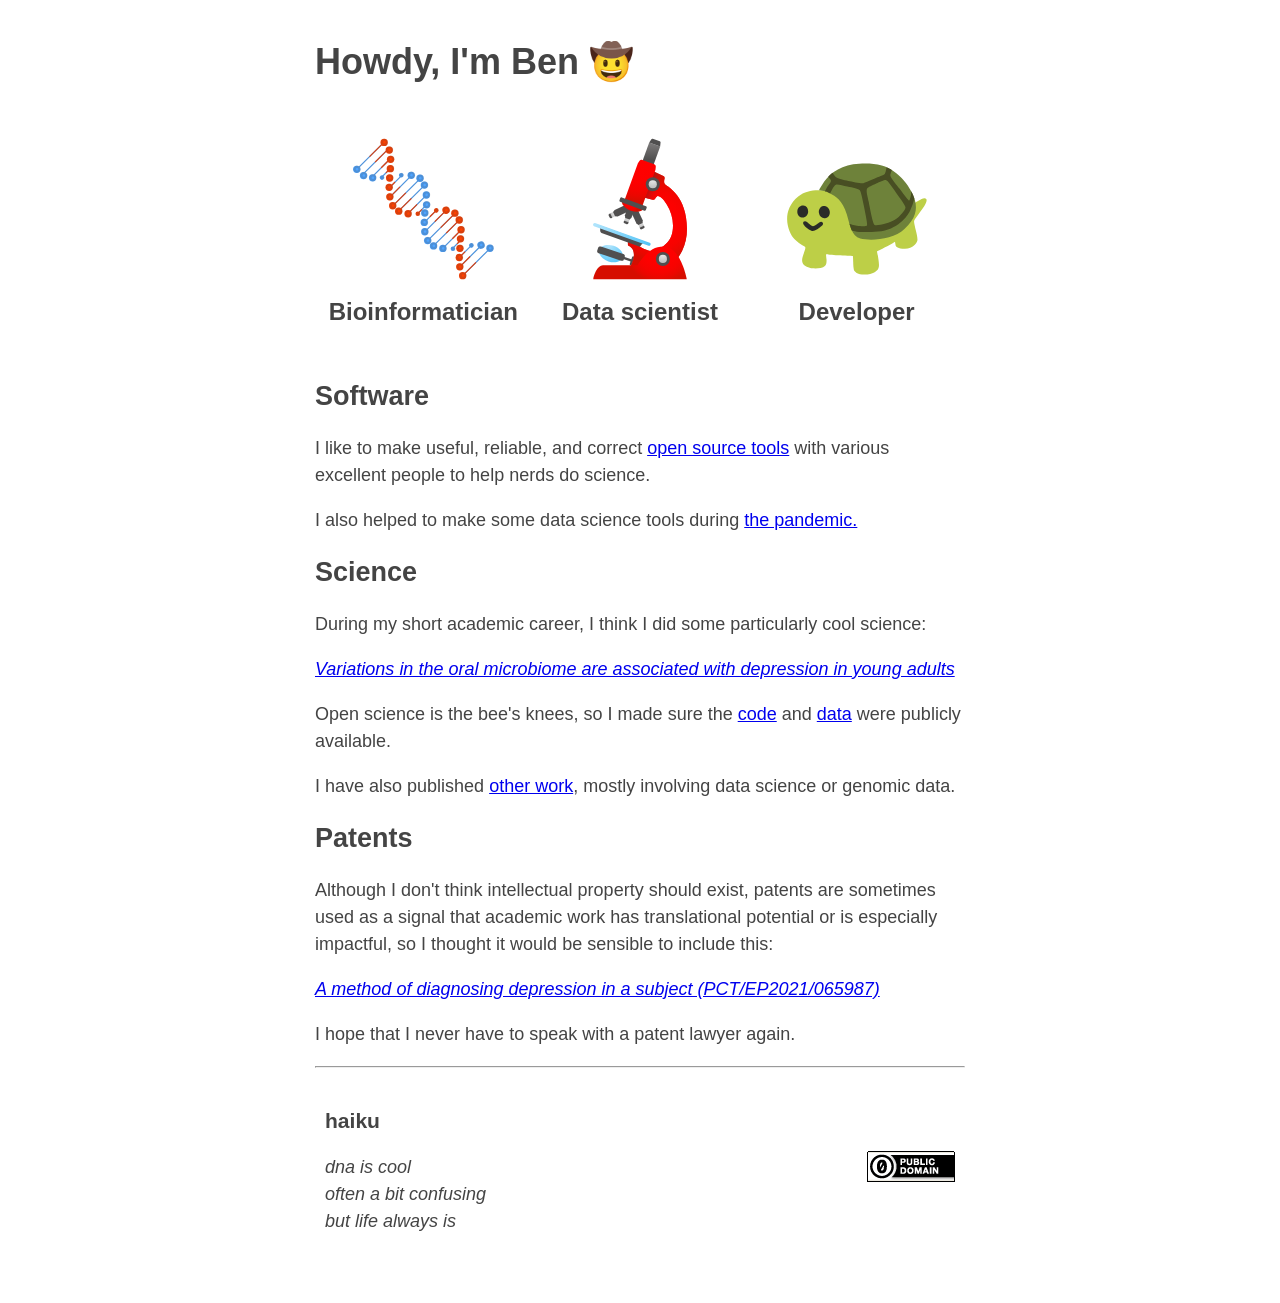
<file: index.html>
<!doctype html>
<html lang="en">

<head>
    <meta charset="utf-8" />
    <meta name="viewport" content="width=device-width, initial-scale=1.0">
    <title>nebfield</title>

    <link rel="stylesheet" href="css/style.css">
    <script async src="./dist/browser.js"> </script>
    <script async src="./js/cursor.js"> </script>
</head>

<body>
    <h1>Howdy, I'm Ben 🤠</h1>

    <br />

    <div class="flex-container">
        <div class="emoji-item">
            <img src="img/dna.svg" alt="Bioinformatician" />
            <div class="text">Bioinformatician</div>
        </div>
        <div class="emoji-item">
            <img src="img/microscope.svg" alt="Data scientist" />
            <div class="text">Data scientist</div>
        </div>
        <div class="emoji-item">
            <img src="img/turtle.svg" alt="Developer" />
            <div class="text">Developer</div>
        </div>
    </div>

    <br />

    <h2>Software</h2>

    <p>I like to make useful, reliable, and correct <a href="https://github.com/nebfield">open source tools</a> with various excellent people to help nerds do science. </p>

    <p>I also helped to make some data science tools during <a href="https://www.ulster.ac.uk/news/2020/july/ulster-researchers-support-the-response-to-covid-19">the pandemic.</a></p>

    <h2>Science</h2>

    <p>During my short academic career, I think I did some particularly cool science:</p>

    <p><cite><a href="https://www.nature.com/articles/s41598-021-94498-6">Variations in the oral microbiome are
                associated with depression in young adults</a></cite></p>

    <p>Open science is the bee's knees, so I made sure the <a
            href="https://github.com/nebfield/student-oral-wellbeing">code</a> and <a
            href="https://www.ebi.ac.uk/ena/browser/view/PRJEB44565">data</a> were publicly available.</p>

    <p>I have also published <a href="https://scholar.google.com/citations?user=XHbvdtcAAAAJ&hl=en&oi=ao">other
            work</a>, mostly involving data science or genomic data.</p>

    <h2>Patents</h2>

    <p>Although I don't think intellectual property should exist, patents are sometimes used as a signal that academic
        work has translational potential or is especially impactful, so I thought it would be sensible to include this:
    </p>

    <p><cite><a href="https://patentscope.wipo.int/search/en/detail.jsf?docId=WO2021250285">A method of diagnosing
                depression in a subject (PCT/EP2021/065987)</a></cite></p>

    <p>I hope that I never have to speak with a patent lawyer again.</p>

    

    <footer>
        <hr>
        <div class="footer-content">
            <div class="haiku">
                <h3>haiku</h3>
                <p><em>
                        dna is cool<br>
                        often a bit confusing<br>
                        but life always is
                    </em></p>
            </div>
            <div class="cc-license">
                <a rel="license" href="http://creativecommons.org/publicdomain/zero/1.0/">
                    <img src="img/cc0.png" alt="CC0" />
                </a>
            </div>
        </div>
    </footer>
</body>

</html>
</file>
<file: css/style.css>
body {
    max-width: 650px;
    margin: 40px auto;
    padding: 0 10px;
    font: 18px/1.5 -apple-system, BlinkMacSystemFont, "Segoe UI", Roboto, "Helvetica Neue", Arial, "Noto Sans", sans-serif, "Apple Color Emoji", "Segoe UI Emoji", "Segoe UI Symbol", "Noto Color Emoji";
    color: #444;
    cursor: url("data:image/svg+xml;utf8,<svg xmlns='http://www.w3.org/2000/svg'  width='50' height='60' viewport='0 0 100 100' style='fill:black;font-size:30px;'><text y='50%'>🐢</text></svg>") 16 0, auto;
    /*!emojicursor.app*/
}

a:link {
    color: #0000EE
}

a:visited {
    color: #0000EE
}

h1,
h2,
h3 {
    line-height: 1.2
}

@media (prefers-color-scheme: dark) {
    body {
        color: #c9d1d9;
        background: #0d1117
    }

    a:link {
        color: #58a6ff
    }

    a:visited {
        color: #58a6ff
    }
}

.main-nav {
    display: flex;
    /* Display list items horizontally */
    justify-content: center;
    /* Center items horizontally */
    padding: 10px 0;
    cursor: default;
}

/* Media query for responsive design */
@media screen and (max-width: 768px) {
    .main-nav {
        flex-direction: column;
        /* Change to vertical layout on smaller screens */
        text-align: center;
        /* Center items vertically */
    }

    .main-nav li {
        margin: 10px 0;
        /* Add spacing between vertical items */
    }
}

.flex-container {
    display: flex;
    flex-wrap: wrap;
    justify-content: center;
    gap: 20px;
}

.emoji-item {
    display: flex;
    flex-direction: column;
    align-items: center;
    flex-basis: calc(33.33% - 20px);
    /* Distribute items evenly with some spacing */
    max-width: 250px;
    /* Set a maximum width for each item */
}

.emoji-item img {
    width: 100%;
    max-height: 150px;
}

.text {
    margin-top: 10px;
    font-size: 24px;
    font-weight: bold;
    text-align: center;
}

.footer-content {
    display: flex;
    justify-content: space-between;
    align-items: center;
    padding: 10px;
}

.haiku {
    text-align: left;
}

.cc-license {
    text-align: right;
}
</file>
